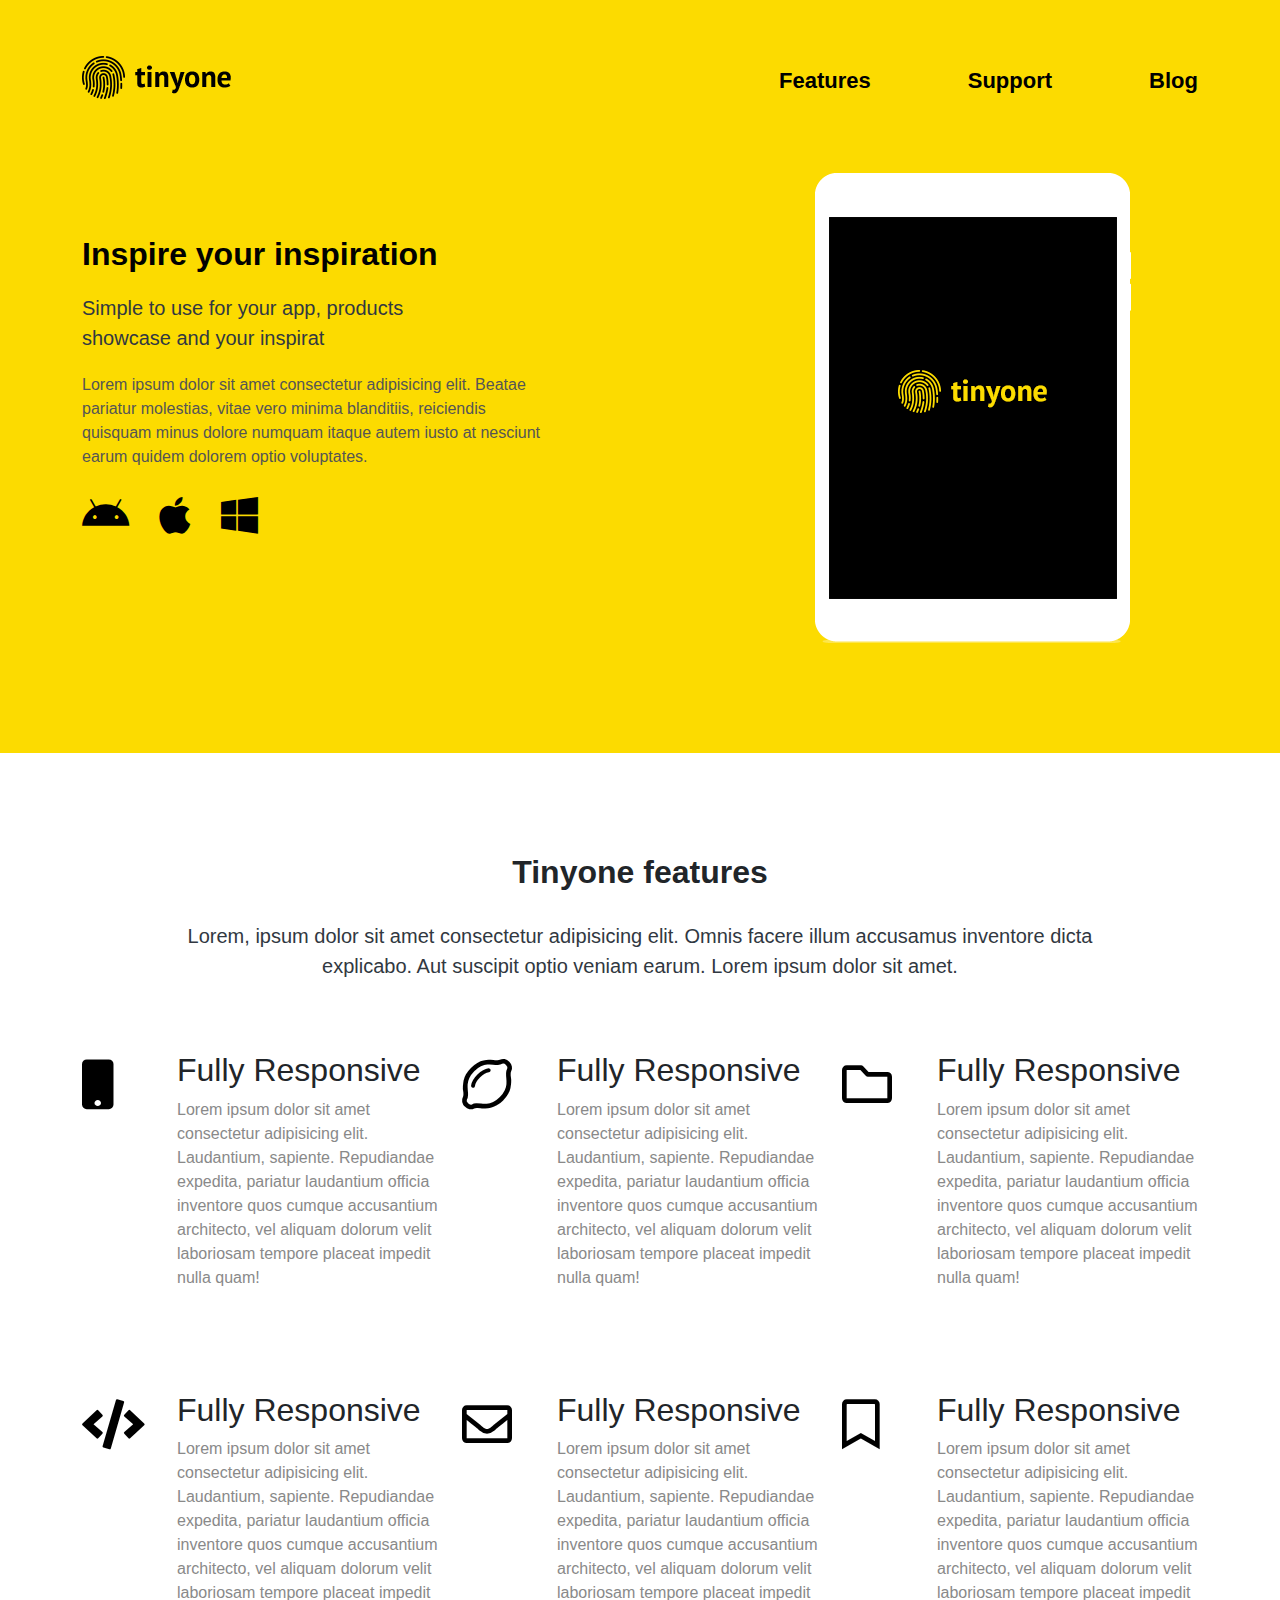
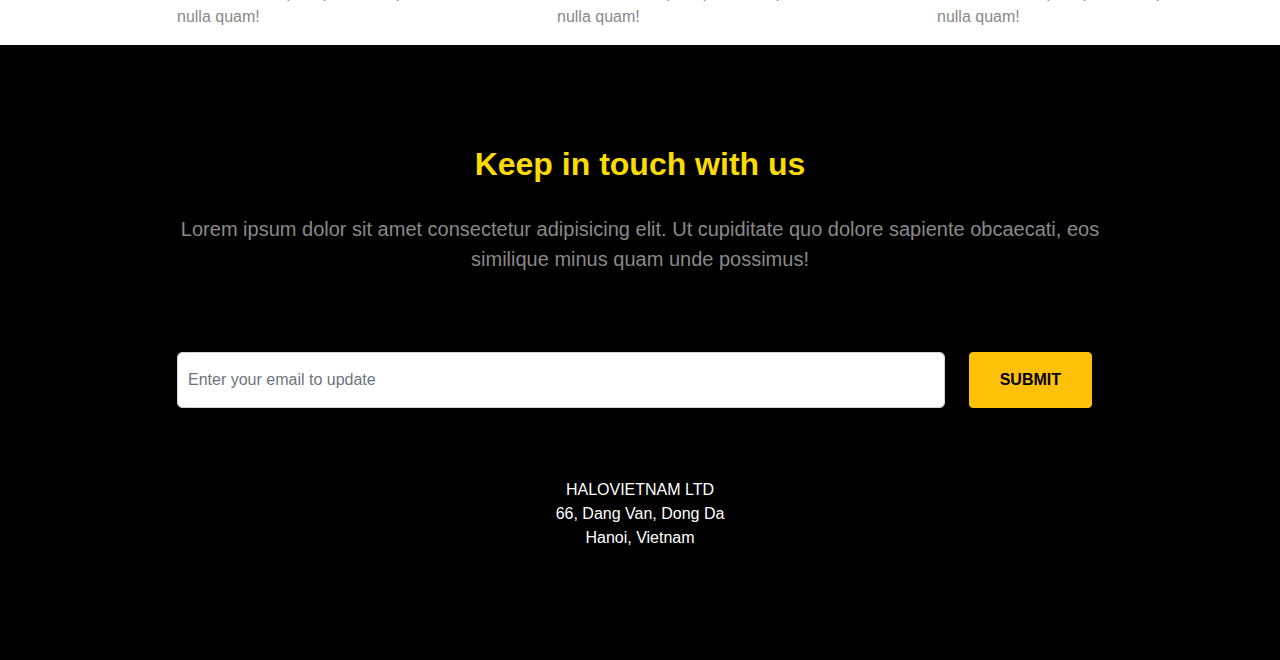
<file: index.html>
<!DOCTYPE html>
<html lang="en">
  <head>
    <meta charset="UTF-8" />
    <meta http-equiv="X-UA-Compatible" content="IE=edge" />
    <meta name="viewport" content="width=device-width, initial-scale=1.0" />
    <title>Document</title>
    <link rel="stylesheet" href="bootstrap/bootstrap.min.css" />
    <link rel="stylesheet" href="css/all.min.css" />
    <link rel="stylesheet" href="css/style.css" />
  </head>
  <body>
    <header class="header">
      <div class="container">
        <div class="row justify-content-between">
          <div class="col-lg-3 col-3 logo">
            <img src="img/logo.png" alt="" />
          </div>
          <div class="col-lg-5">
            <nav>
              <ul class="d-flex justify-content-between menu">
                <li class="menu_item"><a href="#">Features</a></li>
                <li class="menu_item"><a href="#">Support</a></li>
                <li class="menu_item"><a href="#">Blog</a></li>
              </ul>
            </nav>
          </div>
        </div>

        <div class="row justify-content-between">
          <div class="col-lg-6">
            <div class="offer">
              <div class="offer_title">Inspire your inspiration</div>
              <div class="offer_intro">
                Simple to use for your app, products <br />
                showcase and your inspirat
              </div>
              <p class="offer_text">
                Lorem ipsum dolor sit amet consectetur adipisicing elit. Beatae
                pariatur molestias, vitae vero minima blanditiis, reiciendis
                quisquam minus dolore numquam itaque autem iusto at nesciunt
                earum quidem dolorem optio voluptates.
              </p>
              <ul class="icons d-flex">
                <li class="icons_item">
                  <a href="#"><i class="fab fa-android"></i></a>
                </li>

                <li class="icons_item">
                  <a href="#"><i class="fab fa-apple"></i></a>
                </li>

                <li class="icons_item">
                  <a href="#"><i class="fab fa-windows"></i></a>
                </li>
              </ul>
            </div>
          </div>
          <div class="col-lg-5 block-ipad">
              <img class="ipad" src="img/ipad-new.png" alt="ipad">
          </div>
        </div>
      </div>
    </header>

    <section class="features">

        <div class="container">
            <div class="row">
                <div class="col-lg-10 mx-auto title">
                    <h2 class="title_main">Tinyone features</h2>
                    <p class="title_text">Lorem, ipsum dolor sit amet consectetur adipisicing elit. Omnis facere illum accusamus inventore dicta explicabo. Aut suscipit optio veniam earum. Lorem ipsum dolor sit amet.</p>
                </div>
            </div>

            <div class="row">
                <div class="col-lg">
                    <div class="row">
                        <div class="col-3">
                            <i class="fa fa-mobile"></i>
                        </div>
                        <div class="col">
                            <h2 class="features_title">
                                Fully Responsive
                            </h2>
                            <p class="features_text">
                                Lorem ipsum dolor sit amet consectetur adipisicing elit. Laudantium, sapiente. Repudiandae expedita, pariatur laudantium officia inventore quos cumque accusantium architecto, vel aliquam dolorum velit laboriosam tempore placeat impedit nulla quam!
                            </p>
                        </div>
                    </div>
                </div>
                <div class="col-lg">
                    <div class="row">
                        <div class="col-3">
                            <i class="far fa-lemon"></i>
                        </div>
                        <div class="col">
                            <h2 class="features_title">
                                Fully Responsive
                            </h2>
                            <p class="features_text">
                                Lorem ipsum dolor sit amet consectetur adipisicing elit. Laudantium, sapiente. Repudiandae expedita, pariatur laudantium officia inventore quos cumque accusantium architecto, vel aliquam dolorum velit laboriosam tempore placeat impedit nulla quam!
                            </p>
                        </div>
                    </div>
                </div>
                <div class="col-lg">
                    <div class="row">
                        <div class="col-3">
                            <i class="far fa-folder"></i>
                        </div>
                        <div class="col">
                            <h2 class="features_title">
                                Fully Responsive
                            </h2>
                            <p class="features_text">
                                Lorem ipsum dolor sit amet consectetur adipisicing elit. Laudantium, sapiente. Repudiandae expedita, pariatur laudantium officia inventore quos cumque accusantium architecto, vel aliquam dolorum velit laboriosam tempore placeat impedit nulla quam!
                            </p>
                        </div>
                    </div>
                </div>
            </div>
            <div class="row mar">
                <div class="col-lg">
                    <div class="row">
                        <div class="col-3">
                            <i class="fa fa-code"></i>
                        </div>
                        <div class="col">
                            <h2 class="features_title">
                                Fully Responsive
                            </h2>
                            <p class="features_text">
                                Lorem ipsum dolor sit amet consectetur adipisicing elit. Laudantium, sapiente. Repudiandae expedita, pariatur laudantium officia inventore quos cumque accusantium architecto, vel aliquam dolorum velit laboriosam tempore placeat impedit nulla quam!
                            </p>
                        </div>
                    </div>
                </div>
                <div class="col-lg">
                    <div class="row">
                        <div class="col-3">
                            <i class="far fa-envelope"></i>
                        </div>
                        <div class="col">
                            <h2 class="features_title">
                                Fully Responsive
                            </h2>
                            <p class="features_text">
                                Lorem ipsum dolor sit amet consectetur adipisicing elit. Laudantium, sapiente. Repudiandae expedita, pariatur laudantium officia inventore quos cumque accusantium architecto, vel aliquam dolorum velit laboriosam tempore placeat impedit nulla quam!
                            </p>
                        </div>
                    </div>
                </div>
                <div class="col-lg">
                    <div class="row">
                        <div class="col-3">
                            <i class="far fa-bookmark"></i>
                        </div>
                        <div class="col">
                            <h2 class="features_title">
                                Fully Responsive
                            </h2>
                            <p class="features_text">
                                Lorem ipsum dolor sit amet consectetur adipisicing elit. Laudantium, sapiente. Repudiandae expedita, pariatur laudantium officia inventore quos cumque accusantium architecto, vel aliquam dolorum velit laboriosam tempore placeat impedit nulla quam!
                            </p>
                        </div>
                    </div>
                </div>
            </div>
        </div>

    </section>


    <!-- начало конца -->
    <section class="touch">
        <div class="container">
          <div class="row">
            <div class="col-lg-10 title mx-auto">
              <h2 class="title_main yellow">Keep in touch with us</h2>
              <p class="title_text mb-2">Lorem ipsum dolor sit amet consectetur adipisicing elit. Ut cupiditate quo dolore sapiente obcaecati, eos similique minus quam unde possimus!</p>
            </div>
          </div>
  
          <div class="row">
            <div class="col-md-10 mx-auto">
              <form>
                <div class="row">
                  <div class="col-lg-10 form-group">
                    <input class="form-control" placeholder="Enter your email to update" type="text">
                  </div>
                  <div class="col-lg form-group">
                    <button class="btn btn-warning">SUBMIT</button>
                  </div>
                </div>
              </form>
            </div>
          </div>
          
          <div class="row">
            <div class="col-3 mx-auto footer">
              <span>halovietnam ltd</span>
              <span>66, dang van, dong da</span>
              <span>hanoi, vietnam</span>
            </div>
          </div>
  
        </div>
  
      </section>
  </body>
</html>
</file>
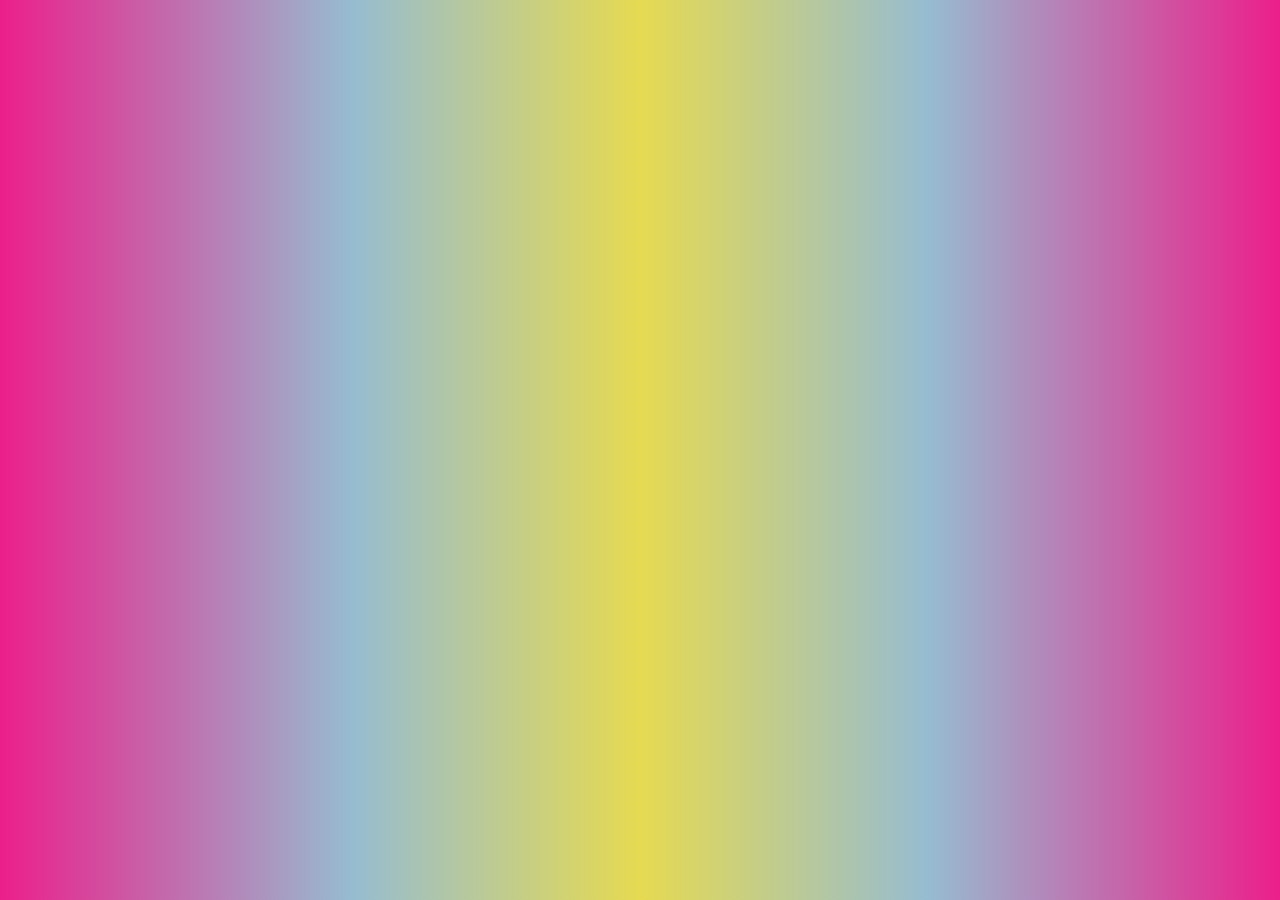
<file: gads/index.html>
<!DOCTYPE html>
<html lang="en">
  <head>
    <meta charset="UTF-8" />
    <meta http-equiv="X-UA-Compatible" content="IE=edge" />
    <meta name="viewport" content="width=device-width, initial-scale=1.0" />
    <title>Document</title>
    <style>
      body {
        background: radial-gradient(circle, rgba(230,218,81,1) 0%, rgba(150,188,209,1) 45%, rgba(236,31,138,1) 100%);
      }
    </style>
  </head>
  <body></body>
</html>
</file>
<file: css/style.css>
/* reset.css */

*{
    margin: 0px;
    padding: 0px;
    box-sizing: border-box;
}

body{
    font-family: "PT Sans", sans-serif;
}

ul{
    width: 100%;
}

ul li{
    display: block;
    padding: 0px;
    margin: 0px;
    list-style: none;
}

.title{
    padding-top: 100px;
    padding-bottom: 70px;
    text-align: center;
}

.title_main{
    font-size: 32px;
    font-weight: 700;
    margin-bottom: 30px;
}

.title_text{
    font-size: 20px;
    margin: 0 auto;
    color: #313841;
}

.yellow{
    color: #fcdb00;
}

/* end reset css */

/* start header */

.header{
    background-color: #fcdb00;
    color: #010101;
    padding-top: 56px;
    padding-bottom: 110px;

}

.menu{
    margin-top: 8px;
}

.menu_item a{
    font-size: 22px;
    font-weight: 700;
    color: #000;
    text-decoration: none;
    transition: 0.3s all linear;
}

.menu_item a:hover{
    color: #ff4800;
}

.offer{
    margin-top: 117px;
}

.offer_title{
    font-size: 32px;
    font-weight: 700;
    margin-bottom: 15px;
}

.offer_intro{
    font-size: 20px;
    font-weight: 500;
    color: #313841;
    margin-bottom: 20px;
}

.offer_text{
    color: #555555;
    width: 86%;
}

.icons{
    padding-left: 0px;
}

.icons_item{
    margin-right: 30px;
}

.icons_item a{
    color: #000;
    font-size: 42px;
    transition: 0.3s all linear;
}

.icons_item a:hover{
    color: #ff4800;
    font-size: 50px;
}

.ipad{
    display: block;
    margin: 60px auto 0;
}



/* start features */

.features i{
    font-size: 50px;
    margin-right: 30px;
    color: #000;
    margin-top: 8px;
}

.features_text{
    color: #898989;
}

.mar{
    margin-top: 85px;
}


/* начало конца */


.touch{
    background-color: #010101;
    color: #fff;
    padding-bottom: 60px;
}

.touch .col-lg-10 p{
    color: #898989;
}

.touch button{
    padding: 15px 30px;
    font-size: 16px;
    font-weight: 700;
}

.touch input{
    padding: 15px 10px;
    font-size: 16px;
    font-family: 'PT Sans', sans-serif;
    border-radius: 5px;
    
}

.footer{
    margin: 50px auto;
    margin-top: 70px;
    
}

.footer span:first-child{
    text-transform: uppercase;
}

.footer span{
    display: block;
    text-align: center;
    text-transform: capitalize;
}


/* responsive */

@media screen and (max-width: 992px) {
    .logo{
        margin: 30px auto;
    }

    form input{
        width: 100%;
        margin-bottom: 20px;
    }

    form button{
        width: 100%;
    }
}

@media screen and (max-width: 440px) {
    .ipad{
        width: 100%;
        height: auto;
    }

    nav ul{
        display: block !important;
    }
}

/* keyrames */

nav{
    animation: navTop 1s 1;
}

.logo{
    animation: logoTop 1s 1;
}

.offer{
    animation: offerLeft 1s 1;
}

.ipad{
    animation: ipadRight 1s 1;
}


@keyframes navTop {
    0%{
        transform: translateY(-520%);
        opacity: 0;
    }

    80%{
        opacity: 0.5;
    }

    100%{
        transform: none;
        opacity: 1;
    }
}

@keyframes logoTop {
    0%{
        transform: translateY(-520%);
        opacity: 0;
    }

    80%{
        opacity: 0.5;
    }

    100%{
        transform: none;
        opacity: 1;
    }
}


@keyframes offerLeft {
    0%{
        transform: translateX(-100%);
        opacity: 0;
    }

    80%{
        opacity: 0.5;
    }

    100%{
        transform: none;
        opacity: 1;
    }
}

@keyframes ipadRight {
    0%{
        transform: translateX(130%);
        opacity: 0;
    }


    100%{
        transform: none;
        opacity: 1;
    }
}

.block-ipad .ipad{
    transition: 1s all linear;
}


.block-ipad:hover .ipad{
    transform: rotateY(360deg);
    animation: Rot 1s 1 1s;
} 

@keyframes Rot {
    0%{
        transform: rotateZ(0deg);
    }

    100%{
        transform: rotateZ(360deg);
    }
}
</file>
